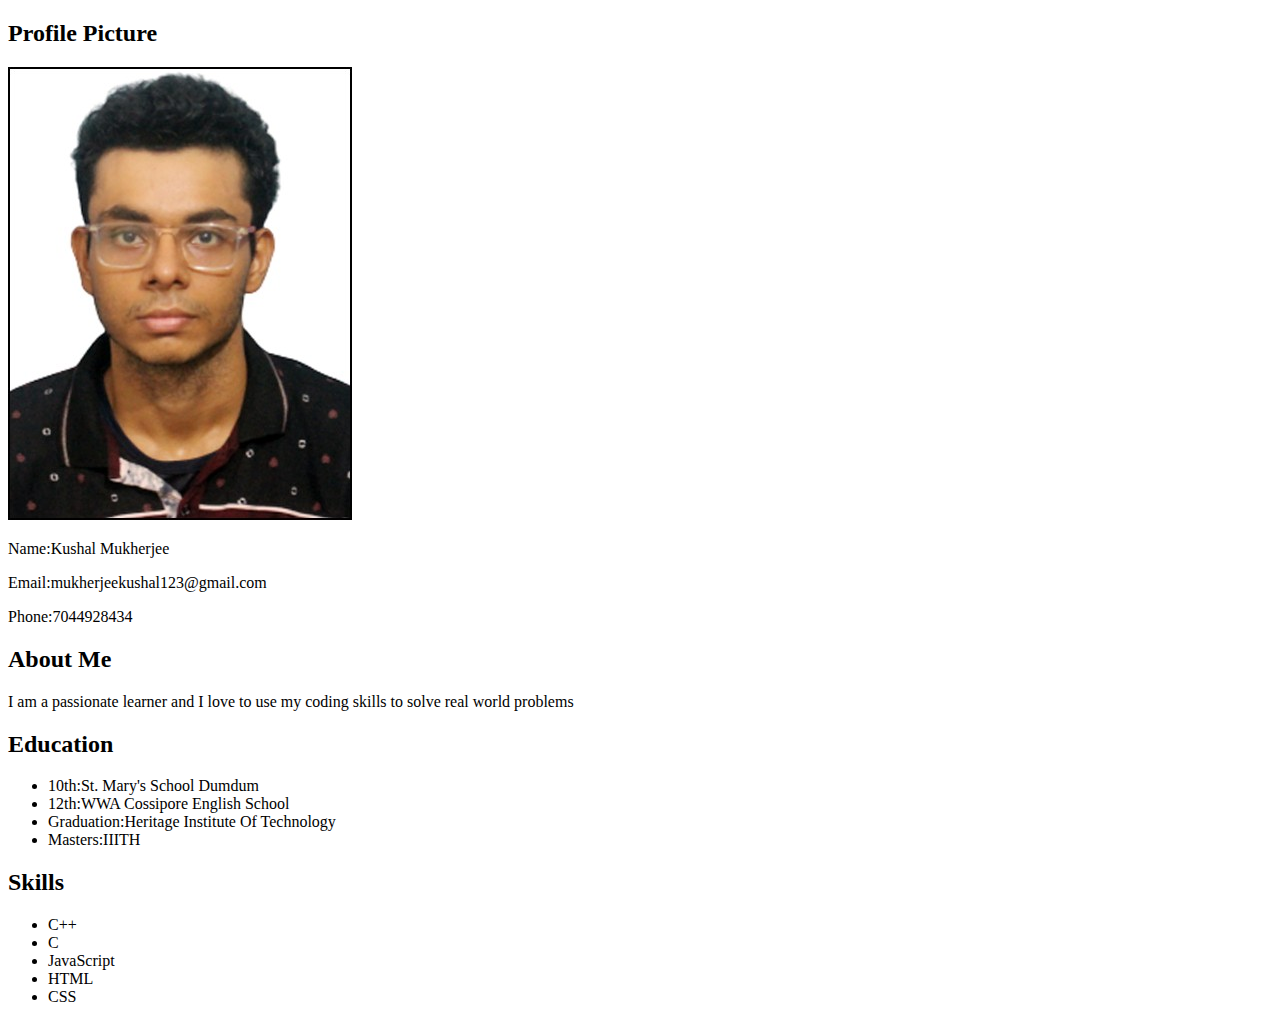
<file: index.html>
<!DOCTYPE html>
<html lang="en">
<head>
    <meta charset="UTF-8">
    <meta name="viewport" content="width=device-width, initial-scale=1.0">
    <title>Document</title>
</head>
<body>
    <h2>Profile Picture</h2>
    <img src="profile.jpg" alt="">

    <p>Name:Kushal Mukherjee</p>
    <p>Email:mukherjeekushal123@gmail.com</p>
    <p>Phone:7044928434</p>

    <h2>About Me</h2>
    <p>I am a passionate learner and I love to use my coding skills to solve real world problems</p>

    <h2>Education</h2>
    <ul>
        <li>10th:St. Mary's School Dumdum</li>
        <li>12th:WWA Cossipore English School</li>
        <li>Graduation:Heritage Institute Of Technology</li>
        <li>Masters:IIITH</li>
    </ul>

    <h2>Skills</h2>
    <ul>
        <li>C++</li>
        <li>C</li>
        <li>JavaScript</li>
        <li>HTML</li>
        <li>CSS</li>
    </ul>
</body>
</html>
</file>
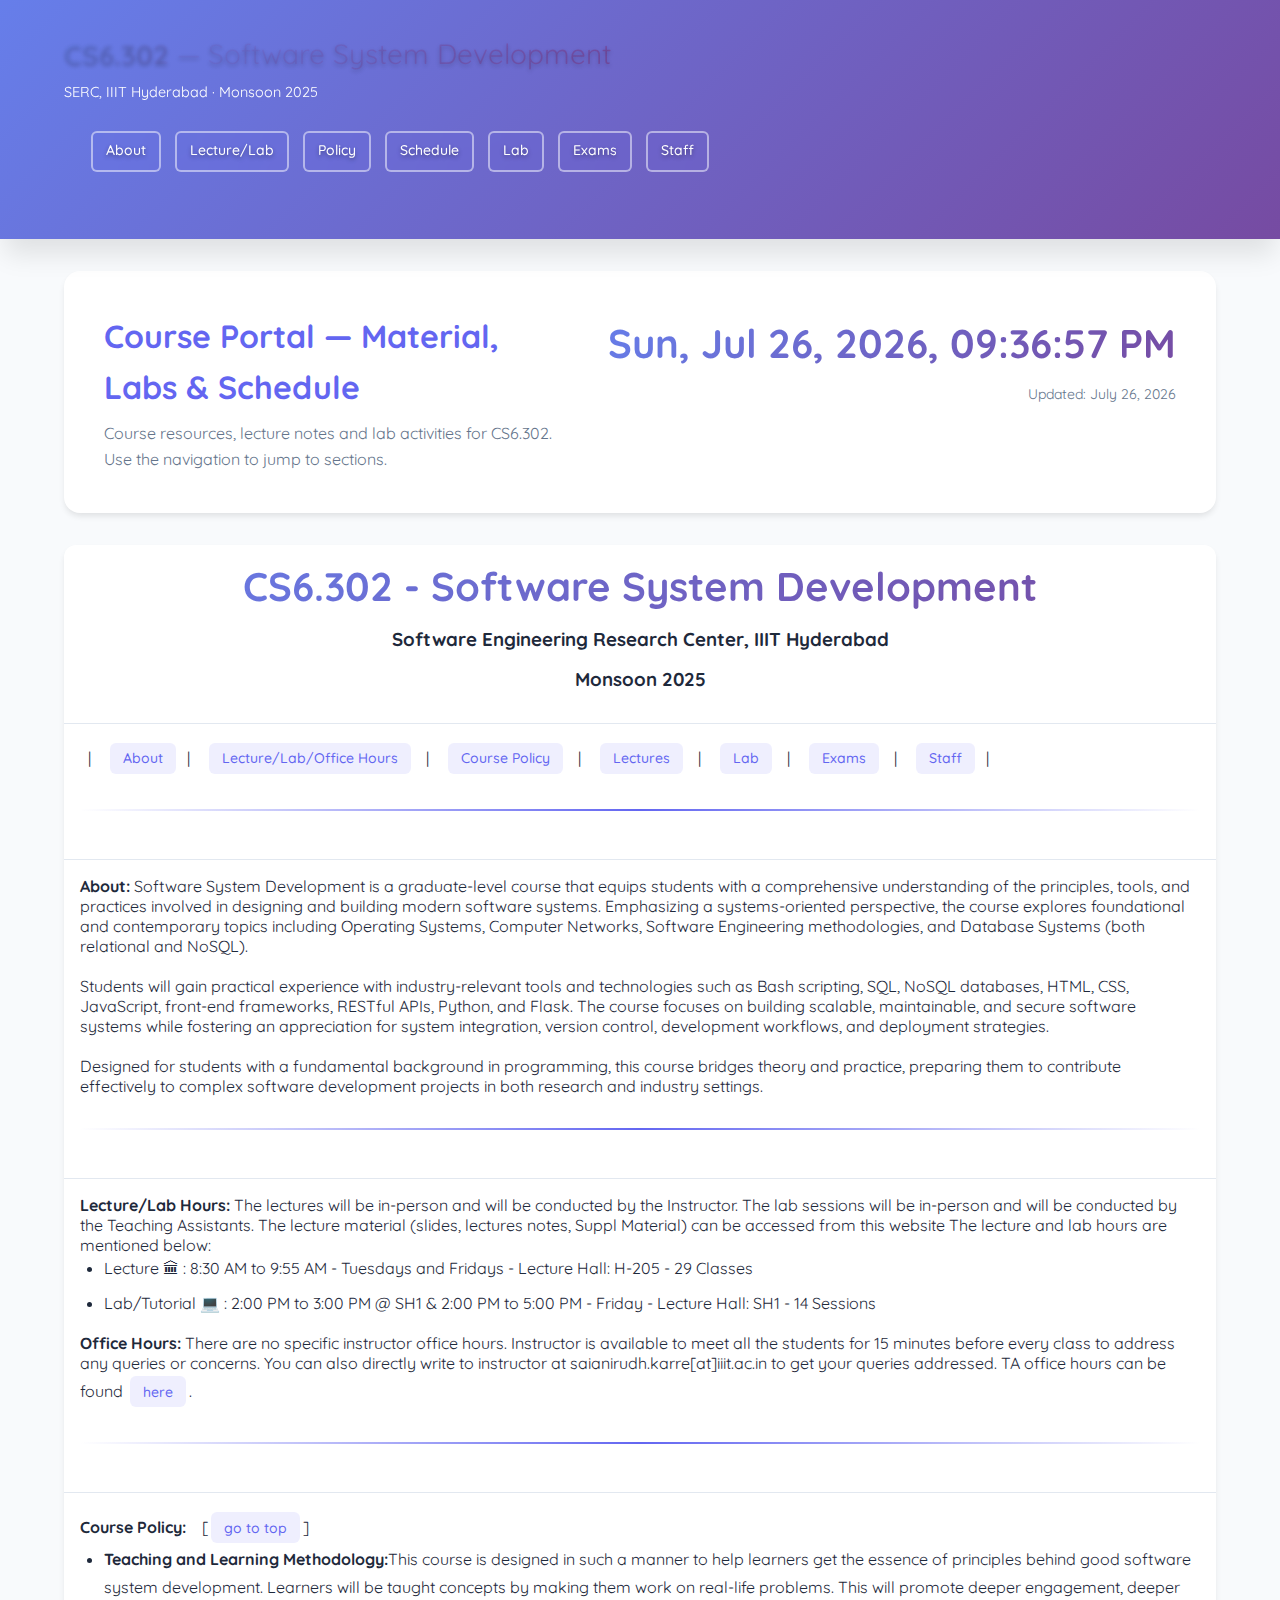
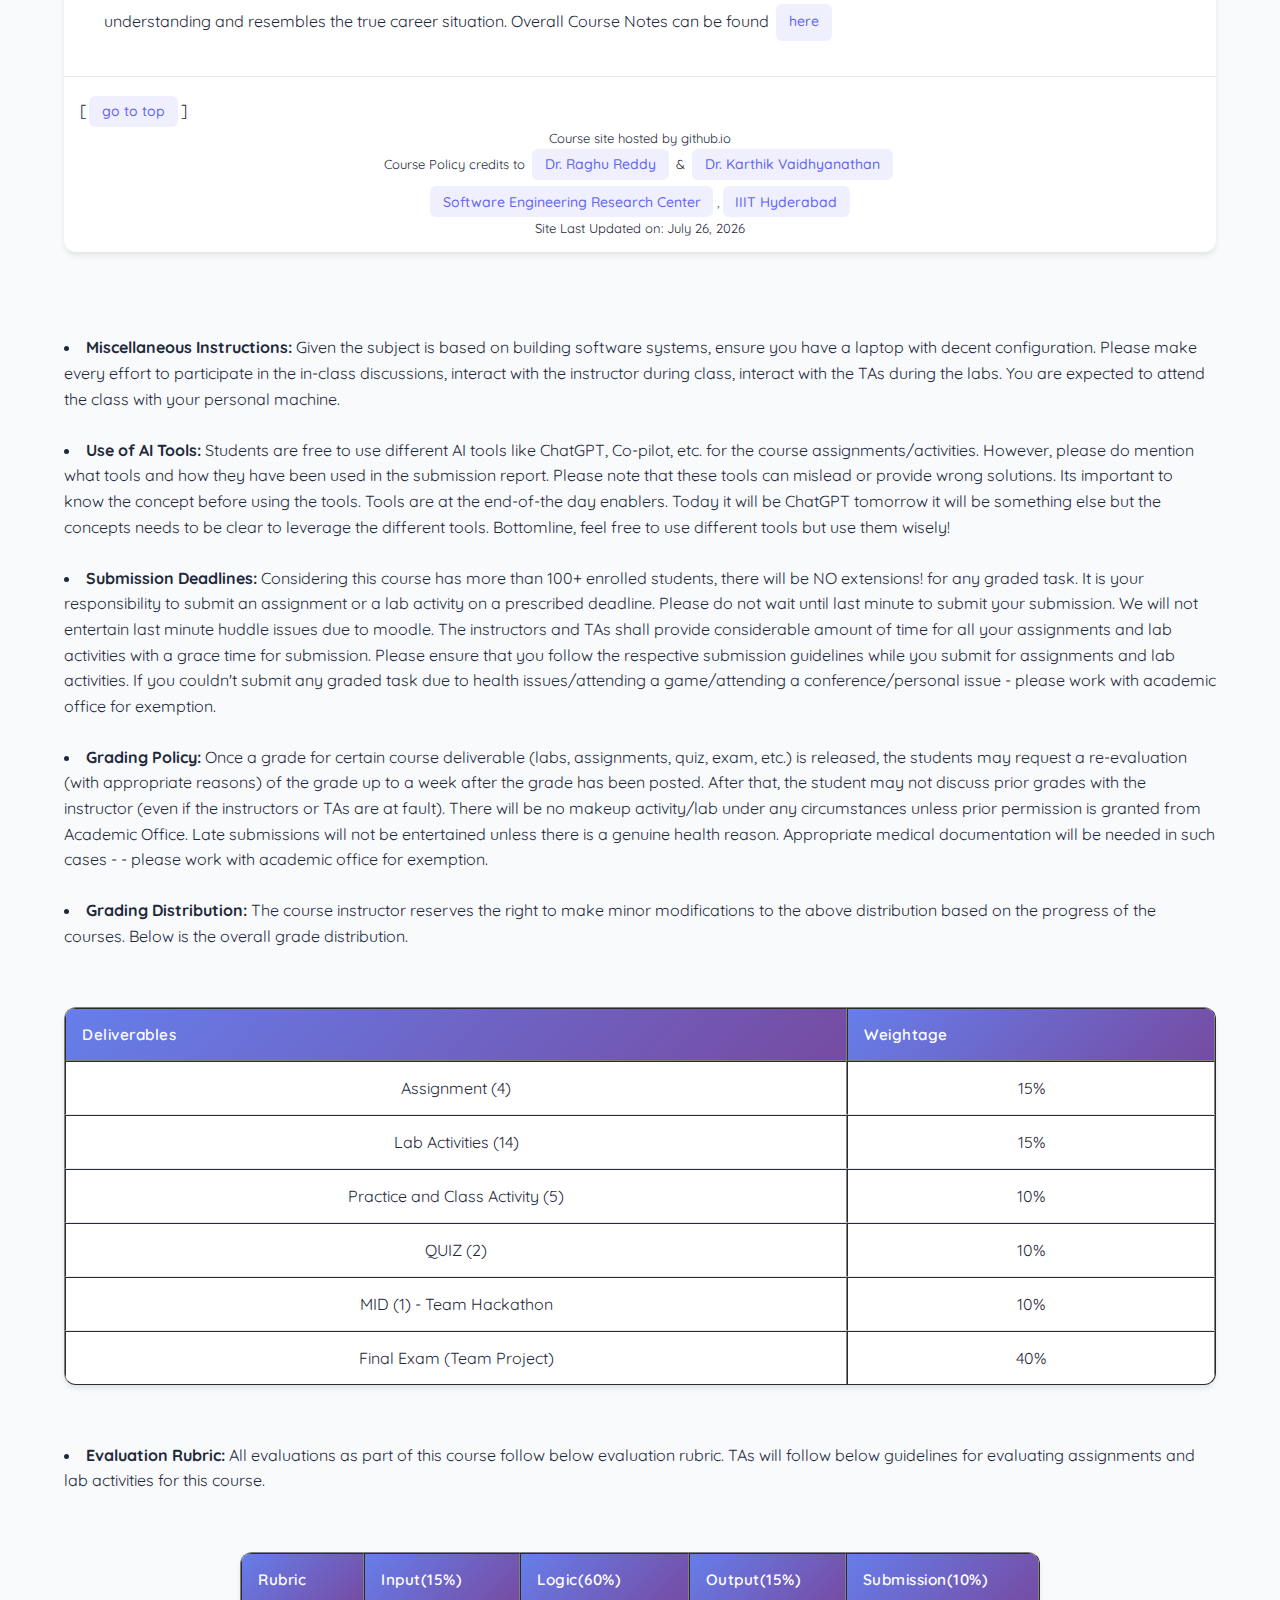
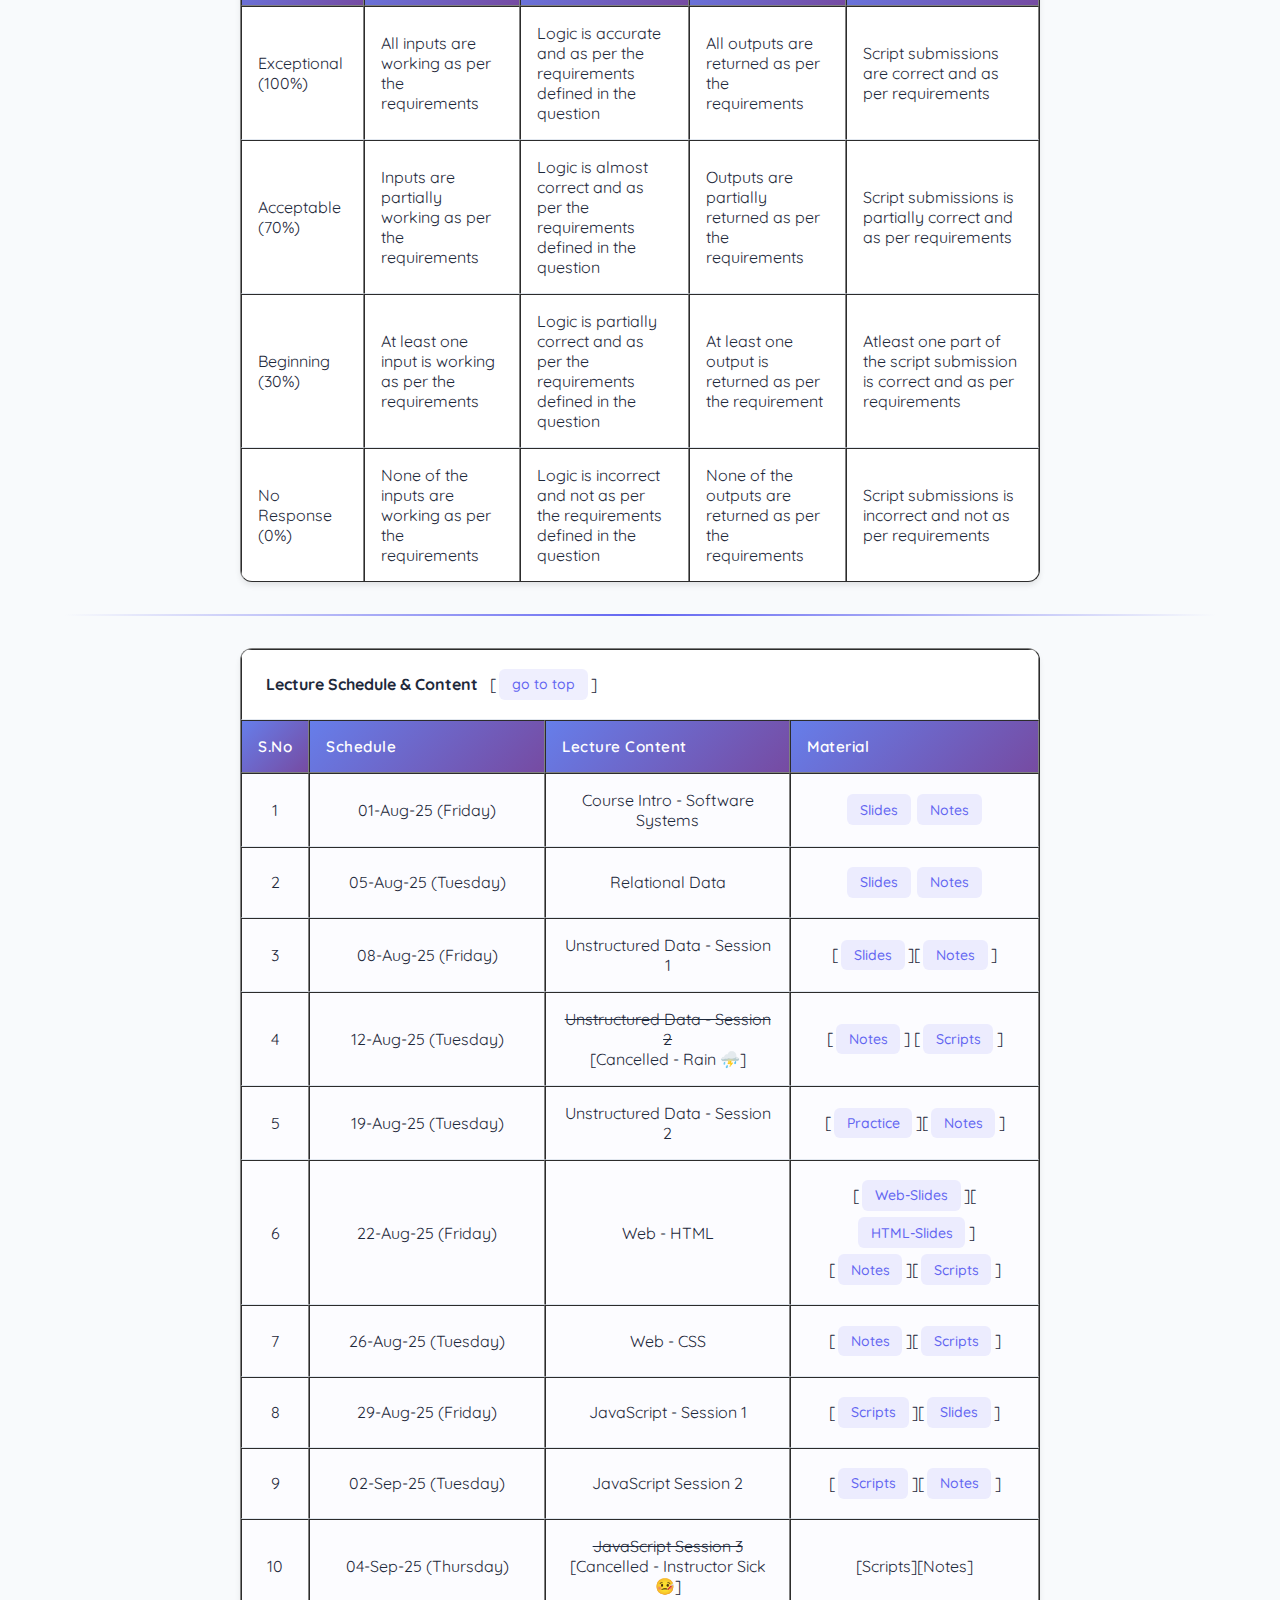
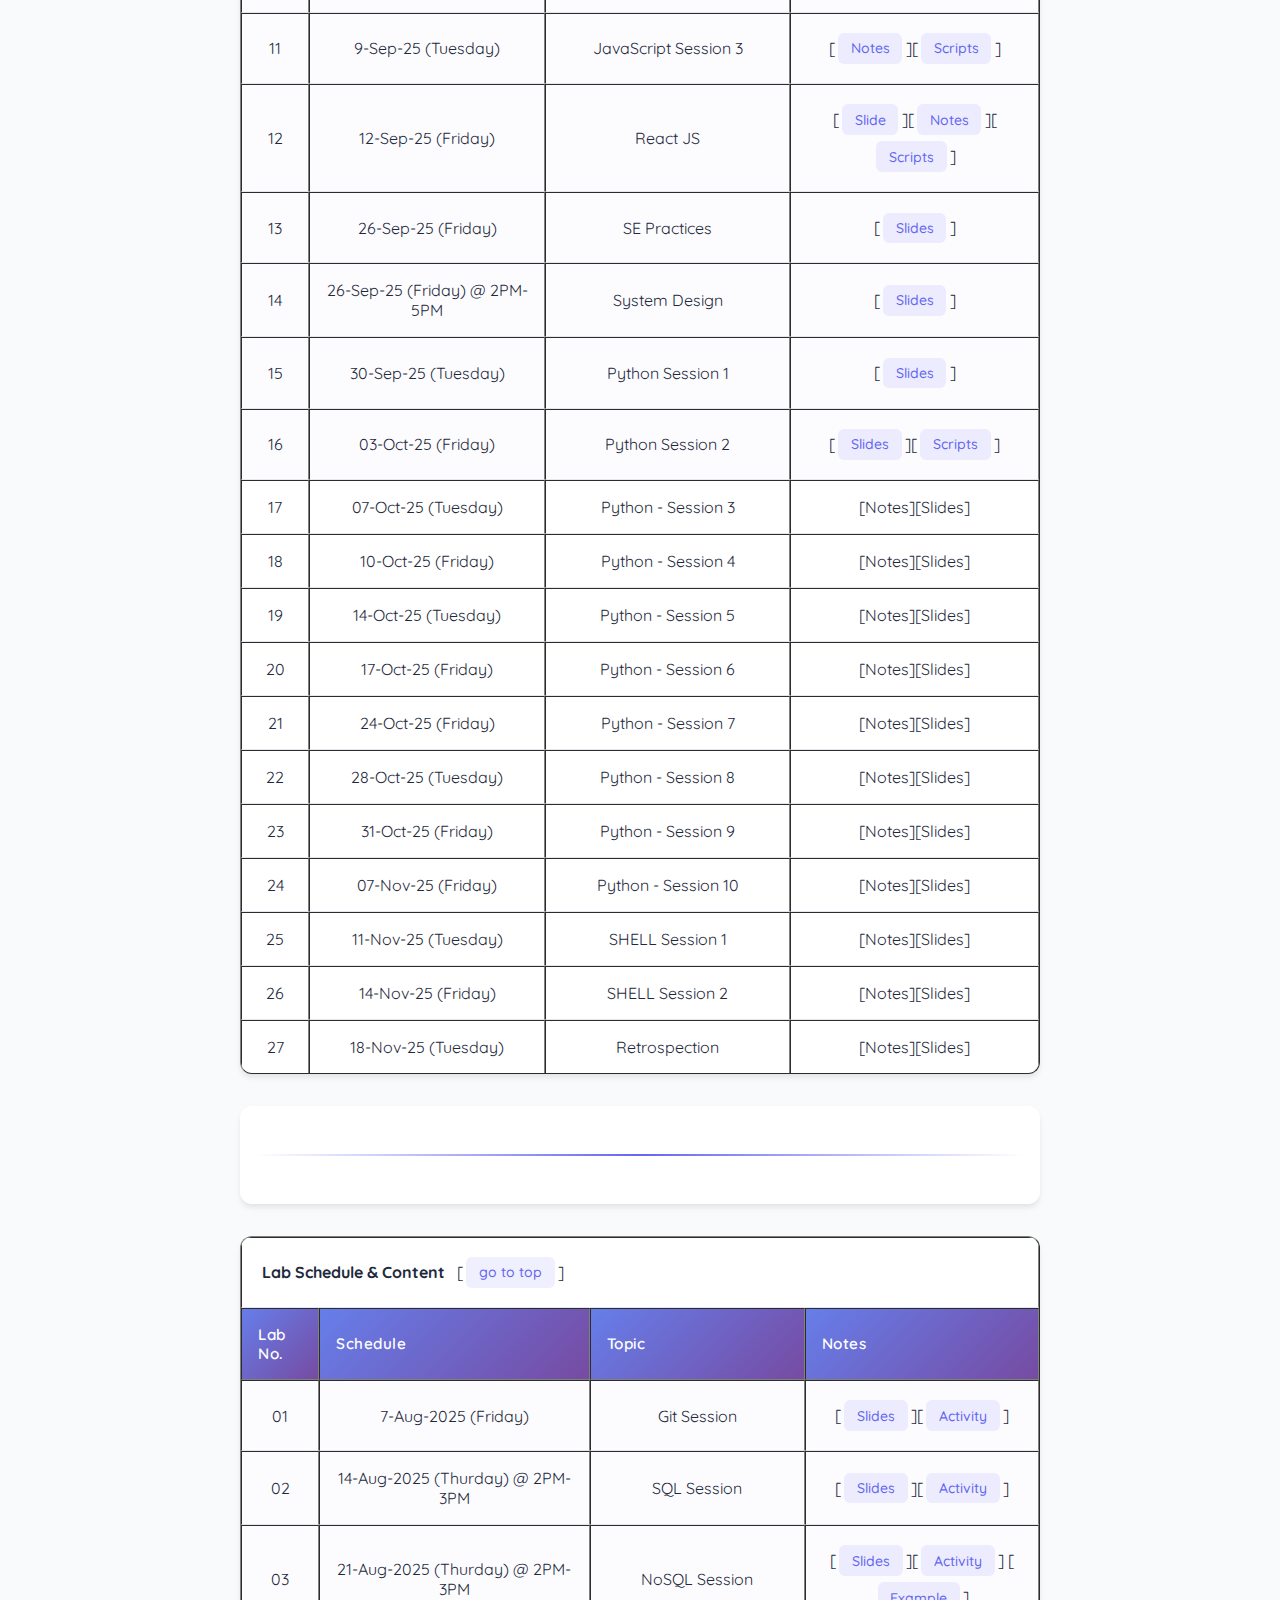
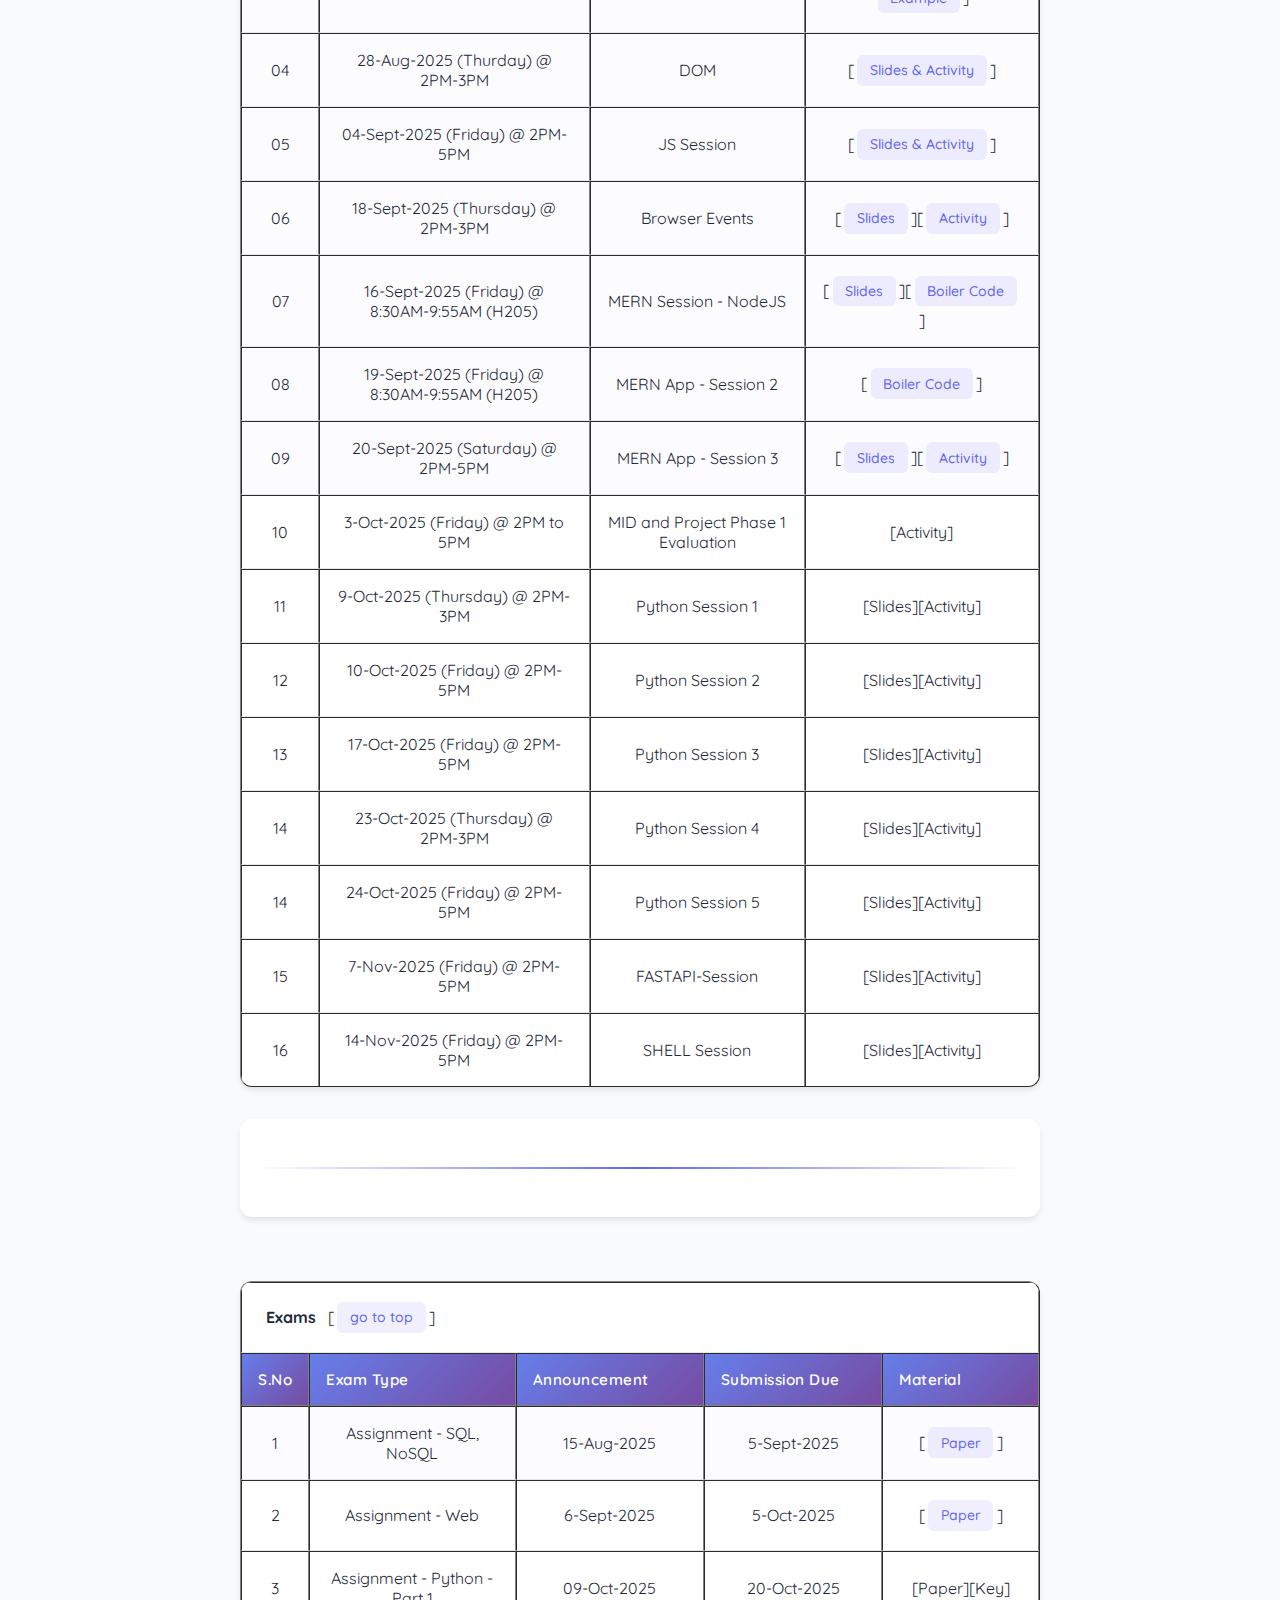
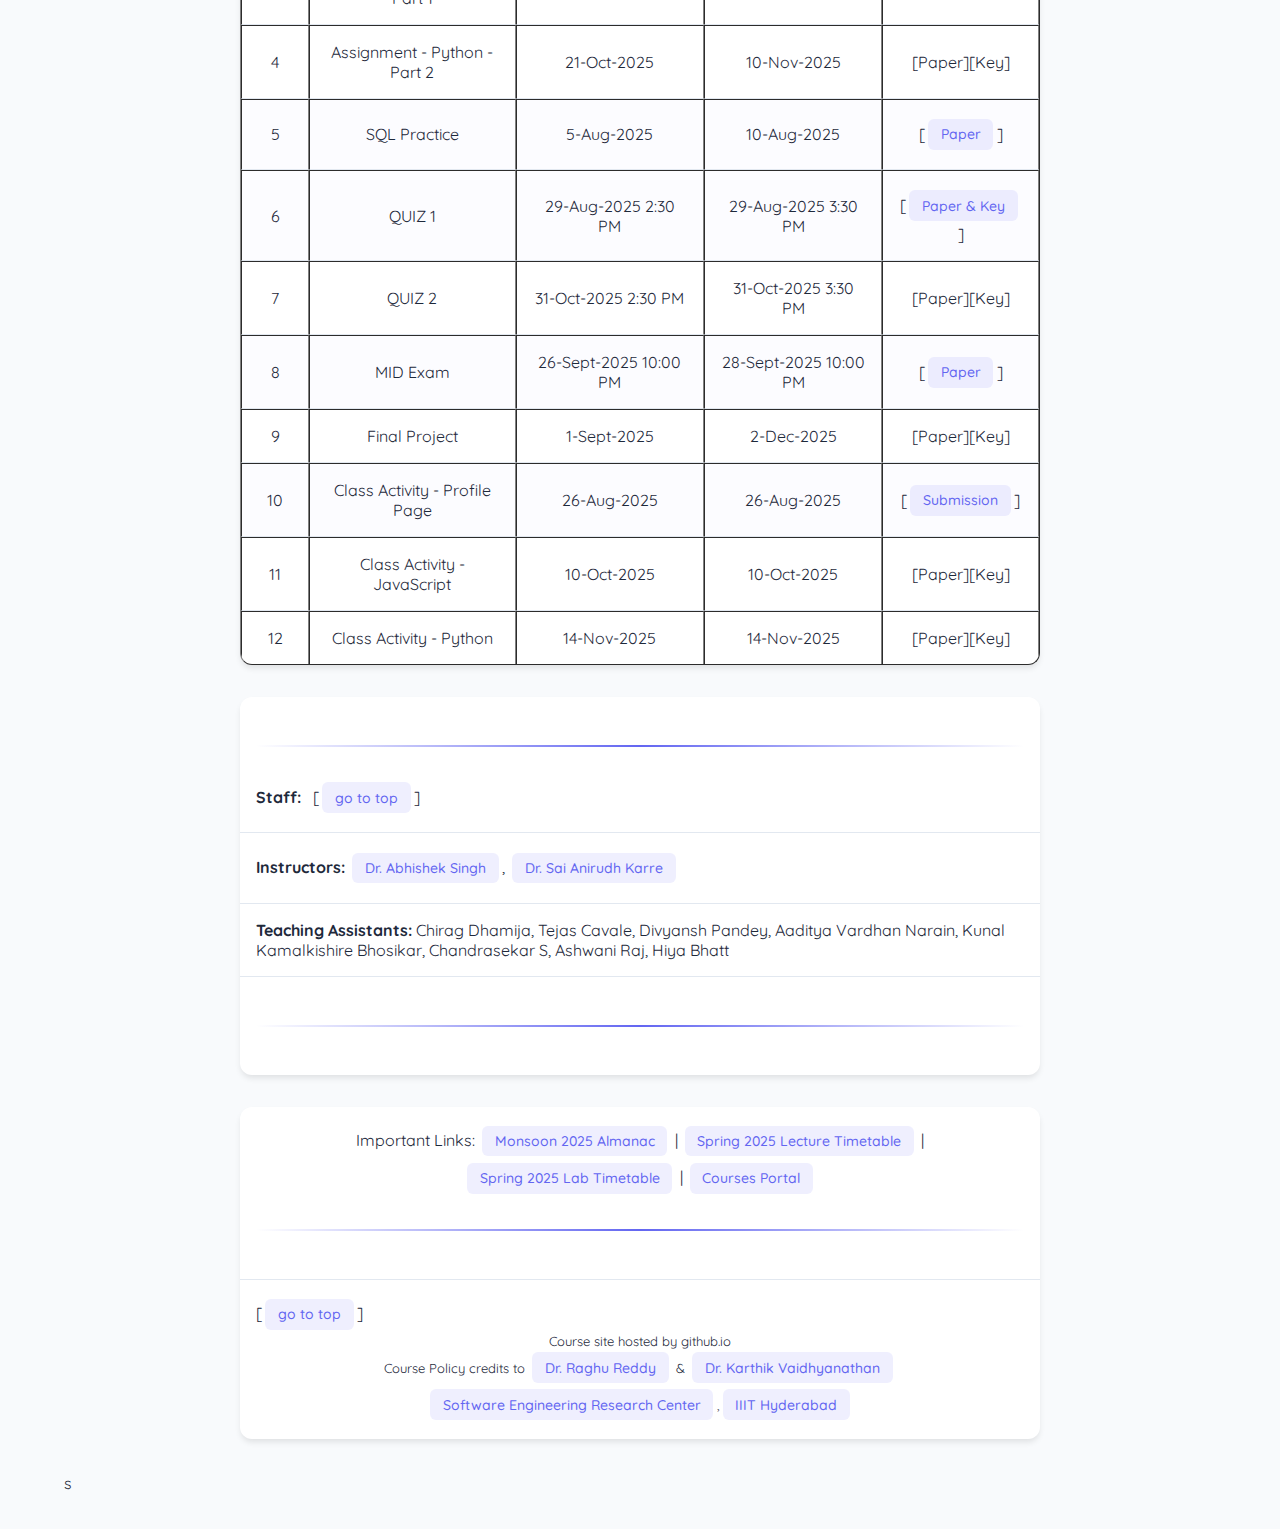
<file: newssd.html>
<html>
<head><title>CS6.302 SSD Monsoon 2025</title>
<meta name="viewport" content="width=device-width, initial-scale=1.0"/>
<link rel="stylesheet" href="https://fonts.googleapis.com/css?family=Quicksand">
<link href="https://cdn.jsdelivr.net/npm/bootstrap@4.6.1/dist/css/bootstrap.min.css" rel="stylesheet" integrity="sha256-DF7Zhf293AJxJNTmh5zhoYYIMs2oXitRfBjY+9L//AY=" crossorigin="anonymous">
<link rel="stylesheet" href="styles.css">
<script src="https://ajax.googleapis.com/ajax/libs/jquery/3.5.1/jquery.min.js"></script>
</head>
<body>
  <a class="skip-link" href="#main">Skip to content</a>
  <header class="site-header">
    <div class="container header-inner">
      <div class="brand">
        <h1>CS6.302 <span class="muted">— Software System Development</span></h1>
        <div class="sub">SERC, IIIT Hyderabad · Monsoon 2025</div>
      </div>
      <nav class="main-nav" aria-label="Main navigation">
        <button id="navToggle" class="nav-toggle" aria-expanded="false">☰</button>
        <ul id="navList">
          <li><a href="#about">About</a></li>
          <li><a href="#lecture">Lecture/Lab</a></li>
          <li><a href="#cpolicy">Policy</a></li>
          <li><a href="#schedule">Schedule</a></li>
          <li><a href="#lab">Lab</a></li>
          <li><a href="#activity">Exams</a></li>
          <li><a href="#staff">Staff</a></li>
        </ul>
      </nav>
    </div>
  </header>

  <main id="main" class="container main-container">
    <section class="hero">
      <div class="hero-left">
        <h2>Course Portal — Material, Labs & Schedule</h2>
        <p class="muted">Course resources, lecture notes and lab activities for CS6.302. Use the navigation to jump to sections.</p>
      </div>
      <div class="hero-right">
        <div id="txt" class="live-clock" aria-live="polite"></div>
        <div class="last-updated">Updated: <span id="lastUpdatedVal"></span></div>
      </div>
    </section>
	<!--<script>
	alert("All the Best for your Final Exam!");
		</script>-->
<table align="center" width="100%" cellspacing="10" cellpadding="10" border="0">
<tr>
<td><h1 align="center" id="home">CS6.302 - Software System Development</h1><h3 align="center">Software Engineering Research Center, IIIT Hyderabad</h3> <h3 align="center">Monsoon 2025</h3></td>
</tr>
<tr>
<td>&nbsp;&nbsp;|&nbsp;&nbsp;&nbsp; <a href="#about">About</a>&nbsp;&nbsp;|&nbsp;&nbsp;&nbsp; <a href="#lecture">Lecture/Lab/Office Hours</a> &nbsp;&nbsp;|&nbsp;&nbsp;&nbsp; <a href="#cpolicy">Course Policy</a> &nbsp;&nbsp;|&nbsp;&nbsp;&nbsp; <a href="#schedule">Lectures</a> &nbsp;&nbsp;|&nbsp;&nbsp;&nbsp;  <a href="#lab">Lab</a> &nbsp;&nbsp;|&nbsp;&nbsp;&nbsp; <a href="#activity">Exams</a> &nbsp;&nbsp;|&nbsp;&nbsp;&nbsp; <a href="#staff">Staff</a>&nbsp;&nbsp;|&nbsp;&nbsp;&nbsp; <hr></td>
</tr>
<tr>
<td> <p align="left"><b id="about">About:</b> Software System Development is a graduate-level course that equips students with a comprehensive understanding of the principles, tools, and practices involved in designing and building modern software systems. Emphasizing a systems-oriented perspective, the course explores foundational and contemporary topics including Operating Systems, Computer Networks, Software Engineering methodologies, and Database Systems (both relational and NoSQL).
<br>
<br>
Students will gain practical experience with industry-relevant tools and technologies such as Bash scripting, SQL, NoSQL databases, HTML, CSS, JavaScript, front-end frameworks, RESTful APIs, Python, and Flask. The course focuses on building scalable, maintainable, and secure software systems while fostering an appreciation for system integration, version control, development workflows, and deployment strategies.
<br>
<br>
Designed for students with a fundamental background in programming, this course bridges theory and practice, preparing them to contribute effectively to complex software development projects in both research and industry settings.<hr></td>
</tr>
<tr>
<td> <p align="left"><b id="lecture">Lecture/Lab Hours:</b> The lectures will be in-person and will be conducted by the Instructor. The lab sessions will be in-person and will be conducted by the Teaching Assistants. The lecture material (slides, lectures notes, Suppl Material) can be accessed from this website The lecture and lab hours are mentioned below:

<ul><li>Lecture &#x1F3DB; : 8:30 AM to 9:55 AM - Tuesdays and Fridays - Lecture Hall: H-205 - 29 Classes</li> <li>Lab/Tutorial &#x1F4BB; : 2:00 PM to 3:00 PM @ SH1 & 2:00 PM to 5:00 PM - Friday - Lecture Hall: SH1 - 14 Sessions </li></ul></p>
<p align="left"><b>Office Hours:</b> There are no specific instructor office hours. Instructor is available to meet all the students for 15 minutes before every class to address any queries or concerns. You can also directly write to instructor at saianirudh.karre[at]iiit.ac.in to get your queries addressed. TA office hours can be found <a href="#staff">here</a>.
</p><hr>
</td>
</tr>
<tr>
<td>
<p align="left"><b id="cpolicy">Course Policy:</b> &nbsp;&nbsp;&nbsp;[<a href="#home">go to top</a>]
<ul>
<li><b>Teaching and Learning Methodology:</b>This course is designed in such a manner to help learners get the essence of principles behind good software system development. Learners will be taught concepts by making them work on real-life problems. This will promote deeper engagement, deeper understanding and resembles the true career situation. Overall Course Notes can be found <a href="https://tinted-rumba-8c6.notion.site/CS6-302-Software-System-Development-670da706e9514d7f9d5b1bcf3c6a1005" target="_blank">here</a></p>
<tr>
<td>  <font face="Quicksand" size="3"> [<a href="#home">go to top</a>]<br><div align="center" id="txt"></div></font> 
<p align="center"><font face="Quicksand" size="2">
 		Course site hosted by github.io <br>Course Policy credits to <a href="https://faculty.iiit.ac.in/~raghu.reddy/Home.html">Dr. Raghu Reddy</a> & <a href="https://karthikvaidhyanathan.com/">Dr. Karthik Vaidhyanathan</a><br>
 	<a href="https://serc.iiit.ac.in">Software Engineering Research Center</a>,<a href="https://iiit.ac.in">IIIT Hyderabad</a></font><br> </p>
<p id="lastUpdated" align="center"><font face="Quicksand" size="2">Site Last Updated on: <span id="lastUpdatedVal"></span></font></p></td>
</tr>
</table>

<script src="script.js"></script>
</body>
</html>
<br>
<br> 
</li>
<li><b>Miscellaneous Instructions:</b> Given the subject is based on building software systems, ensure you have a laptop with decent configuration. Please make every effort to participate in the in-class discussions, interact with the instructor during class, interact with the TAs during the labs. You are expected to attend the class with your personal machine. 
<br>
<br> 
</li>
<li><b>Use of AI Tools:</b> Students are free to use different AI tools like ChatGPT, Co-pilot, etc. for the course assignments/activities. However, please do mention what tools and how they have been used in the submission report. Please note that these tools can mislead or provide wrong solutions. Its important to know the concept before using the tools. Tools are at the end-of-the day enablers. Today it will be ChatGPT tomorrow it will be something else but the concepts needs to be clear to leverage the different tools. Bottomline, feel free to use different tools but use them wisely!
<br>
<br> 
</li>
<li><b>Submission Deadlines:</b> Considering this course has more than 100+ enrolled students, there will be NO extensions! for any graded task. It is your responsibility to submit an assignment or a lab activity on a prescribed deadline. Please do not wait until last minute to submit your submission. We will not entertain last minute huddle issues due to moodle. The instructors and TAs shall provide considerable amount of time for all your assignments and lab activities with a grace time for submission. Please ensure that you follow the respective submission guidelines while you submit for assignments and lab activities. If you couldn't submit any graded task due to health issues/attending a game/attending a conference/personal issue - please work with academic office for exemption. 
<br>
<br> 
</li>
<li><b>Grading Policy:</b> Once a grade for certain course deliverable (labs, assignments, quiz, exam, etc.) is released, the students may request a re-evaluation (with appropriate reasons) of the grade up to a week after the grade has been posted. After that, the student may not discuss prior grades with the instructor (even if the instructors or TAs are at fault). There will be no makeup activity/lab under any circumstances unless prior permission is granted from Academic Office. Late submissions will not be entertained unless there is a genuine health reason. Appropriate medical documentation will be needed in such cases - - please work with academic office for exemption.
<br>
<br> 
</li>
<li><b>Grading Distribution:</b> The course instructor reserves the right to make minor modifications to the above distribution based on the progress of the courses. Below is the overall grade distribution.
<br>
<br> 
<table border="1" align="center">
<tr align="center"><th>Deliverables</th><th>Weightage</th></tr>
<tr align="center"><td>Assignment (4)</td><td>15%</td></tr>
<tr align="center"><td>Lab Activities (14)</td><td>15%</td></tr>
<tr align="center"><td>Practice and Class Activity (5)</td><td>10%</td></tr>
<tr align="center"><td>QUIZ (2)</td><td>10%</td></tr>
<tr align="center"><td>MID (1) - Team Hackathon</td><td>10%</td></tr>
<tr align="center"><td>Final Exam (Team Project)</td><td>40%</td></tr>
</table>
</li>
<br>
<li><b>Evaluation Rubric:</b> All evaluations as part of this course follow below evaluation rubric. TAs will follow below guidelines for evaluating assignments and lab activities for this course.
<br>
<br>
<table border="1" align="center" width="10%">
<tr><th>Rubric</th><th>Input(15%)</th><th>Logic(60%)</th><th>Output(15%)</th><th>Submission(10%)</th></tr>
<tr><td>Exceptional (100%)</td><td>All inputs are working as per the requirements</td><td>Logic is accurate and as per the requirements defined in the question</td><td>All outputs are returned as per the requirements</td><td>Script submissions are correct and as per requirements</td></tr>
<tr><td>Acceptable (70%)</td><td>Inputs are partially working as per the requirements</td><td>Logic is almost correct and as per the requirements defined in the question</td><td>Outputs are partially returned as per the requirements</td><td>Script submissions is partially correct and as per requirements</td></tr>
<tr><td>Beginning (30%)</td><td>At least one input is working as per the requirements</td><td>Logic is partially correct and as per the requirements defined in the question</td><td>At least one output is returned as per the requirement</td><td>Atleast one part of the script submission is correct and as per requirements</td></tr>
<tr><td>No Response (0%)</td><td>None of the inputs are working as per the requirements</td><td>Logic is incorrect and not as per the requirements defined in the question</td><td>None of the outputs are returned as per the requirements</td><td>Script submissions is incorrect and not as per requirements</td></tr>
</table> 
</li>
</ul><hr>
</p>
</td>
</tr>
</tr>
</table>

<table border="1" align="center" width="10%">
<tr>
<td colspan="5"><p align="left"><b id="schedule">&nbsp; Lecture Schedule & Content</b>&nbsp;&nbsp;&nbsp;[<a href="#home">go to top</a>]</p></td>
</tr>
<tr align="center">
    <th>S.No</th>
    <th>Schedule</th>
    <th>Lecture Content</th>
    <th>Material</th>
   </tr>
  <tr align="center" class="light-text-row">
    <td>1</td>
  <td>01-Aug-25 (Friday)</td>
  <td>Course Intro - Software Systems</td>
  <td><a class="badge-link" href="https://docs.google.com/viewer?url=https://raw.githubusercontent.com/sai11101989/sai11101989.github.io/main/Course/SSD_Monsoon2025/SSD_Monsoon2025.pdf" target="_blank">Slides</a><a class="badge-link" href="https://tinted-rumba-8c6.notion.site/Software-System-2456a6248bf68034bc14cfc44dc93062" target="_blank">Notes</a></td>
  </tr>
  <tr align="center" class="light-text-row">
    <td>2</td>
  <td>05-Aug-25 (Tuesday)</td>
  <td>Relational Data</td>
  <td><a class="badge-link" href="https://docs.google.com/viewer?url=https://raw.githubusercontent.com/sai11101989/sai11101989.github.io/main/Course/SSD_Monsoon2025/data.pdf" target="_blank">Slides</a><a class="badge-link" href="https://tinted-rumba-8c6.notion.site/Structured-Databases-2456a6248bf6805f83e1cbf0a58761ec" target="_blank">Notes</a></td>
  </tr>
  <tr align="center" class="light-text-row">
    <td>3</td>
    <td>08-Aug-25 (Friday)</td>
    <td>Unstructured Data - Session 1</td>
    <td>[<a href="https://docs.google.com/viewer?url=https://raw.githubusercontent.com/sai11101989/sai11101989.github.io/main/Course/SSD_Monsoon2025/NoSQLClass.pdf" target="_blank">Slides</a>][<a href="https://tinted-rumba-8c6.notion.site/Unstructured-Databases-24b6a6248bf680679b36e76c33d301c4" target="_blank">Notes</a>]</td>
  </tr>
  <tr align="center" class="light-text-row">
    <td>4</td>
    <td>12-Aug-25 (Tuesday)</td>
    <td><s>Unstructured Data - Session 2</s> <br> [Cancelled - Rain ⛈️]</td>
    <td>[<a href="https://tinted-rumba-8c6.notion.site/Unstructured-Databases-24b6a6248bf680679b36e76c33d301c4" target="_blank">Notes</a>] [<a href="https://raw.githubusercontent.com/sai11101989/sai11101989.github.io/main/Course/ISS_Spring_2025/mongo.txt" target="_blank">Scripts</a>] </td>
  </tr>
  <tr align="center" class="light-text-row">
    <td>5</td>
    <td>19-Aug-25 (Tuesday)</td>
    <td>Unstructured Data - Session 2</td>
    <td>[<a href="https://tinted-rumba-8c6.notion.site/Worked-out-Examples-2546a6248bf68073a460cbfc52825dfd" target="_blank">Practice</a>][<a href="https://tinted-rumba-8c6.notion.site/Some-Concepts-2546a6248bf6806fafd0d8260507fc03?pvs=73" target="_blank">Notes</a>]</td>
  </tr>
  <tr align="center" class="light-text-row">
    <td>6</td>
    <td>22-Aug-25 (Friday)</td>
    <td>Web - HTML</td>
    <td>[<a href="https://docs.google.com/viewer?url=https://raw.githubusercontent.com/sai11101989/sai11101989.github.io/main/Course/SSD_Monsoon2025/Web.pdf" target="_blank">Web-Slides</a>][<a href="https://docs.google.com/viewer?url=https://raw.githubusercontent.com/sai11101989/sai11101989.github.io/main/Course/SSD_Monsoon2025/HTML.pdf" target="_blank">HTML-Slides</a>]<br>[<a href="https://tinted-rumba-8c6.notion.site/Web-Technology-2566a6248bf6800488d0c13a992502e4?pvs=143" target="_blank">Notes</a>][<a href="https://docs.google.com/viewer?url=https://raw.githubusercontent.com/sai11101989/sai11101989.github.io/main/Course/SSD_Monsoon2025/html_super_demo_single_file_html.html" target="_blank">Scripts</a>]</td>
  </tr>
  <tr align="center" class="light-text-row">
    <td>7</td>
    <td>26-Aug-25 (Tuesday)</td>
    <td>Web - CSS</td>
    <td>[<a href="https://tinted-rumba-8c6.notion.site/CSS-2566a6248bf680dc8299c320f04a5141?pvs=74" target="_blank">Notes</a>][<a href="https://docs.google.com/viewer?url=https://raw.githubusercontent.com/sai11101989/sai11101989.github.io/main/Course/SSD_Monsoon2025/css_super_demo_single_file_html.html" target="_blank">Scripts</a>]</td>
  </tr>
  <tr align="center" class="light-text-row">
    <td>8</td>
    <td>29-Aug-25 (Friday)</td>
    <td>JavaScript - Session 1</td>
    <td>[<a href="https://github.com/sai11101989/sai11101989.github.io/tree/main/Course/SSD_Monsoon2025/JS1" target="_blank">Scripts</a>][<a href="https://docs.google.com/viewer?url=https://raw.githubusercontent.com/sai11101989/sai11101989.github.io/main/Course/ISS_Spring_2025/6_Class6_JavaScript.pdf" target="_blank">Slides</a>]</td>
  </tr>
  <tr align="center" class="light-text-row">
    <td>9</td>
    <td>02-Sep-25 (Tuesday)</td>
    <td>JavaScript Session 2</td>
    <td>[<a href="https://github.com/sai11101989/sai11101989.github.io/tree/main/Course/SSD_Monsoon2025/JS2" target="_blank">Scripts</a>][<a href="https://tinted-rumba-8c6.notion.site/JavaScript-2606a6248bf680138283f6419bd87777" target="_blank">Notes</a>]</td>
  </tr>
  <tr align="center" class="light-text-row">
    <td>10</td>
    <td>04-Sep-25 (Thursday)</td>
    <td><s>JavaScript Session 3 </s> <br> [Cancelled - Instructor Sick 🤒]</td>
    <td>[Scripts][Notes]</td>
  </tr>
  <tr align="center" class="light-text-row">
    <td>11</td>
    <td>9-Sep-25 (Tuesday)</td>
    <td>JavaScript Session 3</td>
    <td>[<a href="https://tinted-rumba-8c6.notion.site/Data-Structures-2686a6248bf680098b38d12626ad1012?pvs=74" target="_blank">Notes</a>][<a href="https://github.com/sai11101989/sai11101989.github.io/tree/main/Course/SSD_Monsoon2025/JS3" target="_blank">Scripts</a>]</td>
  </tr>
  <tr align="center" class="light-text-row">
    <td>12</td>
    <td>12-Sep-25 (Friday)</td>
    <td>React JS</td>
    <td>[<a href="https://docs.google.com/viewer?url=https://raw.githubusercontent.com/sai11101989/sai11101989.github.io/main/Course/SSD_Monsoon2025/ReactJS_2025.pdf" target="_target">Slide</a>][<a href="https://www.notion.so/Asynchronous-JavaScript-26b6a6248bf68016971dd3bde3b89015" target="_blank">Notes</a>][<a href="https://github.com/sai11101989/sai11101989.github.io/tree/main/Course/SSD_Monsoon2025/JS4" target="_blank">Scripts</a>]</td>
  </tr>
  <tr align="center" class="light-text-row">
    <td>13</td>
    <td>26-Sep-25 (Friday)</td>
    <td>SE Practices</td>
    <td>[<a href="https://docs.google.com/viewer?url=https://raw.githubusercontent.com/sai11101989/sai11101989.github.io/main/Course/SSD_Monsoon2025/SEPractices.pdf" target="_target">Slides</a>]</td>
  </tr>
	<tr align="center" class="light-text-row">
    <td>14</td>
    <td>26-Sep-25 (Friday) @ 2PM-5PM</td>
    <td>System Design</td>
    <td>[<a href="https://docs.google.com/viewer?url=https://raw.githubusercontent.com/sai11101989/sai11101989.github.io/main/Course/SSD_Monsoon2025/SystemDesign.pdf" target="_target">Slides</a>]</td>
  </tr>
  <tr align="center" class="light-text-row">
    <td>15</td>
    <td>30-Sep-25 (Tuesday)</td>
    <td>Python Session 1</td>
    <td>[<a href="https://docs.google.com/viewer?url=https://raw.githubusercontent.com/sai11101989/sai11101989.github.io/main/Course/SSD_Monsoon2025/Python_Session1.pdf" target="_target">Slides</a>]</td>
  </tr>
  <tr align="center" class="light-text-row">
    <td>16</td>
    <td>03-Oct-25 (Friday)</td>
    <td>Python Session 2</td>
    <td>[<a href="https://docs.google.com/viewer?url=https://raw.githubusercontent.com/sai11101989/sai11101989.github.io/main/Course/SSD_Monsoon2025/Python_Session2.pdf" target="_target">Slides</a>][<a href="https://github.com/sai11101989/sai11101989.github.io/blob/main/Course/SSD_Monsoon2025/Lec%202.ipynb" target="_target">Scripts</a>]</td>
  </tr>
  <tr align="center">
    <td>17</td>
    <td>07-Oct-25 (Tuesday)</td>
    <td>Python - Session 3</td>
    <td>[Notes][Slides]</td>
  </tr>
  <tr align="center">
    <td>18</td>
    <td>10-Oct-25 (Friday)</td>
    <td>Python - Session 4</td>
    <td>[Notes][Slides]</td>
  </tr>
  <tr align="center">
    <td>19</td>
    <td>14-Oct-25 (Tuesday)</td>
    <td>Python - Session 5</td>
    <td>[Notes][Slides]</td>
  </tr>
  <tr align="center">
    <td>20</td>
    <td>17-Oct-25 (Friday)</td>
    <td>Python - Session 6</td>
    <td>[Notes][Slides]</td>
  </tr>
  <tr align="center">
    <td>21</td>
    <td>24-Oct-25 (Friday)</td>
    <td>Python - Session 7</td>
    <td>[Notes][Slides]</td>
  </tr>
  <tr align="center">
    <td>22</td>
    <td>28-Oct-25 (Tuesday)</td>
    <td>Python - Session 8</td>
    <td>[Notes][Slides]</td>
  </tr>
  <tr align="center">
    <td>23</td>
    <td>31-Oct-25 (Friday)</td>
    <td>Python - Session 9</td>
    <td>[Notes][Slides]</td>
  </tr>
  <tr align="center">
    <td>24</td>
    <td>07-Nov-25 (Friday)</td>
    <td>Python - Session 10</td>
    <td>[Notes][Slides]</td>
  </tr>
  <tr align="center">
    <td>25</td>
    <td>11-Nov-25 (Tuesday)</td>
    <td>SHELL Session 1</td>
    <td>[Notes][Slides]</td>
  </tr>
  <tr align="center">
    <td>26</td>
    <td>14-Nov-25 (Friday)</td>
    <td>SHELL Session 2</td>
    <td>[Notes][Slides]</td>
  </tr>
  <tr align="center">
    <td>27</td>
    <td>18-Nov-25 (Tuesday)</td>
    <td>Retrospection</td>
    <td>[Notes][Slides]</td>
  </tr>
</table>
<table align="center" width="10%" cellspacing="10" cellpadding="10" border="0">
<tr><td><hr></td></tr>
</table>
<table border="1" align="center" width="10%">
<tr>
<td colspan="4"><p align="left"><b id="lab">&nbsp;Lab Schedule & Content</b>&nbsp;&nbsp;&nbsp;[<a href="#home">go to top</a>]</p></td>
</tr>
<tr align="center">
<th>Lab No.</th><th>Schedule</th><th>Topic</th><th>Notes</th>
</tr>
<tr align="center" class="light-text-row">
<td>01</td><td>7-Aug-2025 (Friday)</td><td>Git Session</td><td>[<a href="https://docs.google.com/viewer?url=https://raw.githubusercontent.com/sai11101989/sai11101989.github.io/main/Course/SSD_Monsoon2025/Labs/Lab01/SSD%20Tutorial%20%20-%20GIT.pdf" target="_blank">Slides</a>][<a href="https://docs.google.com/viewer?url=https://raw.githubusercontent.com/sai11101989/sai11101989.github.io/main/Course/SSD_Monsoon2025/Labs/Lab01/SSD_GIT_LAB.pdf" target="_blank">Activity</a>]</td>
</tr>
<tr align="center" class="light-text-row">
<td>02</td><td>14-Aug-2025 (Thurday) @ 2PM-3PM</td><td>SQL Session</td><td>[<a href="https://docs.google.com/viewer?url=https://raw.githubusercontent.com/sai11101989/sai11101989.github.io/main/Course/SSD_Monsoon2025/Labs/Lab01/Lab-2.pdf" target="_blank">Slides</a>][<a href="https://docs.google.com/viewer?url=https://raw.githubusercontent.com/sai11101989/sai11101989.github.io/main/Course/SSD_Monsoon2025/Labs/Lab01/Activity%20-%20Lab%202.pdf" target="_blank">Activity</a>] </td>
</tr>
<tr align="center" class="light-text-row">
<td>03</td><td>21-Aug-2025 (Thurday) @ 2PM-3PM</td><td>NoSQL Session</td><td>[<a href="https://docs.google.com/viewer?url=https://raw.githubusercontent.com/sai11101989/sai11101989.github.io/main/Course/SSD_Monsoon2025/Labs/Lab01/NoSQL%20Lab3.pdf" target="_blank">Slides</a>][<a href="https://docs.google.com/viewer?url=https://raw.githubusercontent.com/sai11101989/sai11101989.github.io/main/Course/SSD_Monsoon2025/Labs/Lab01/Activity_lab3.pdf" target="_blank">Activity</a>] [<a href="https://docs.google.com/viewer?url=https://raw.githubusercontent.com/sai11101989/sai11101989.github.io/main/Course/SSD_Monsoon2025/Labs/Lab01/NoSQL_Illustration.pdf" target="_blank">Example</a>]</td>
</tr>
<tr align="center" class="light-text-row">
<td>04</td><td>28-Aug-2025 (Thurday) @ 2PM-3PM</td><td>DOM</td><td>[<a href="https://github.com/sai11101989/sai11101989.github.io/tree/main/Course/SSD_Monsoon2025/DOM" target="_blank">Slides & Activity</a>]</td>
</tr>
<tr align="center" class="light-text-row">
<td>05</td><td>04-Sept-2025 (Friday) @ 2PM-5PM</td><td>JS Session </td><td>[<a href="https://github.com/sai11101989/sai11101989.github.io/tree/main/Course/SSD_Monsoon2025/JSLab" target="_blank">Slides & Activity</a>]</td>
</tr>
<tr align="center" class="light-text-row">
<td>06</td><td>18-Sept-2025 (Thursday) @ 2PM-3PM</td><td>Browser Events</td><td>[<a href="https://docs.google.com/viewer?url=https://raw.githubusercontent.com/sai11101989/sai11101989.github.io/main/Course/SSD_Monsoon2025/Browser%20DOM%20Events.pdf" target="_blank">Slides</a>][<a href="https://docs.google.com/viewer?url=https://raw.githubusercontent.com/sai11101989/sai11101989.github.io/main/Course/SSD_Monsoon2025/SSD%20-%20Events%20Activity.pdf" target="_blank">Activity</a>]</td>
</tr>
<tr align="center" class="light-text-row">
<td>07</td><td>16-Sept-2025 (Friday) @ 8:30AM-9:55AM (H205)</td><td>MERN Session - NodeJS</td><td>[<a href="https://docs.google.com/viewer?url=https://raw.githubusercontent.com/sai11101989/sai11101989.github.io/main/Course/SSD_Monsoon2025/MERN.pdf">Slides</a>][<a href="https://github.com/AadityaNarain2003/Mern_Lab_1_" target="_blank">Boiler Code</a>]</td>
</tr>
<tr align="center" class="light-text-row">
<td>08</td><td>19-Sept-2025 (Friday) @ 8:30AM-9:55AM (H205) </td><td>MERN App - Session 2</td><td>[<a href="https://github.com/AadityaNarain2003/Mern_Lab_2_" target="_blank">Boiler Code</a>]</td>
</tr>
<tr align="center" class="light-text-row">
<td>09</td><td>20-Sept-2025 (Saturday) @ 2PM-5PM</td><td>MERN App - Session 3</td><td>[<a href="https://docs.google.com/viewer?url=https://raw.githubusercontent.com/sai11101989/sai11101989.github.io/main/Course/SSD_Monsoon2025/MERN%20LAB%203%20-%20SLIDES.pdf" target="_blank">Slides</a>][<a href="https://docs.google.com/viewer?url=https://raw.githubusercontent.com/sai11101989/sai11101989.github.io/main/Course/SSD_Monsoon2025/SSD_LAB___MERN.pdf" target="_blank">Activity</a>]</td>
</tr>
<tr align="center">
<td>10</td></td><td>3-Oct-2025 (Friday) @ 2PM to 5PM </td><td> MID and Project Phase 1 Evaluation</td><td>[Activity]</td>
</tr>
<tr align="center">
<td>11</td></td><td>9-Oct-2025 (Thursday) @ 2PM-3PM</td><td>Python Session 1</td><td>[Slides][Activity]</td>
</tr>
<tr align="center">
<td>12</td><td>10-Oct-2025 (Friday) @ 2PM-5PM</td><td>Python Session 2</td><td>[Slides][Activity]</td>
</tr>
<tr align="center">
<td>13</td><td>17-Oct-2025 (Friday) @ 2PM-5PM</td><td>Python Session 3</td><td>[Slides][Activity]</td>
</tr>
<tr align="center">
<td>14</td><td>23-Oct-2025 (Thursday) @ 2PM-3PM</td><td>Python Session 4</td><td>[Slides][Activity]</td>
</tr>
<tr align="center">
<td>14</td><td>24-Oct-2025 (Friday) @ 2PM-5PM</td><td>Python Session 5</td><td>[Slides][Activity]</td>
</tr>
<tr align="center">
<td>15</td><td>7-Nov-2025 (Friday) @ 2PM-5PM</td><td>FASTAPI-Session</td><td>[Slides][Activity]</td>
</tr>
<tr align="center">
<td>16</td><td>14-Nov-2025 (Friday) @ 2PM-5PM</td><td>SHELL Session</td><td>[Slides][Activity]</td>
</tr>
</table>
<table align="center" width="10%" cellspacing="10" cellpadding="10" border="0">
<tr><td><hr></td></tr>
<table>
<table align="center" width="10%" border="1">
<tr><td colspan="5">
<p align="left"> <b id="activity">&nbsp; Exams</b>&nbsp;&nbsp;&nbsp;[<a href="#home">go to top</a>]</p>
</td>
<tr align="center">
<th>S.No</th><th>Exam Type</th><th>Announcement</th><th>Submission Due</th><th>Material</th>
</tr>
<tr align="center" class="light-text-row">
<td>1</td><td>Assignment - SQL, NoSQL</td><td> 15-Aug-2025 </td><td> 5-Sept-2025</td><td>[<a href="https://docs.google.com/viewer?url=https://raw.githubusercontent.com/sai11101989/sai11101989.github.io/main/Course/SSD_Monsoon2025/Assignment_1.pdf" target="_blank">Paper</a>]</td>
</tr align="center">
<tr align="center">
<td>2</td><td>Assignment - Web</td><td> 6-Sept-2025</td><td>5-Oct-2025</td><td>[<a href="https://docs.google.com/viewer?url=https://raw.githubusercontent.com/sai11101989/sai11101989.github.io/main/Course/SSD_Monsoon2025/Assignment_2.pdf" target="_blank">Paper</a>]</td>
</tr>
<tr align="center">
<td>3</td><td>Assignment - Python - Part 1</td><td> 09-Oct-2025</td><td>20-Oct-2025</td><td>[Paper][Key]</td>
</tr>
<tr  align="center">
<td>4</td><td>Assignment - Python - Part 2 </td><td>21-Oct-2025</td><td>10-Nov-2025</td><td>[Paper][Key]</td>
</tr>
<tr align="center" class="light-text-row">
<td>5</td><td>SQL Practice</td><td> 5-Aug-2025</td><td>10-Aug-2025</td><td>[<a href="https://tinted-rumba-8c6.notion.site/Worked-out-Examples-2456a6248bf6800fa6cfc3e688a58ddd" target="_blank">Paper</a>]</td>
</tr>
<tr align="center" class="light-text-row">
<td>6</td><td>QUIZ 1</td><td> 29-Aug-2025 2:30 PM</td><td>29-Aug-2025 3:30 PM</td><td>[<a href="https://docs.google.com/viewer?url=https://raw.githubusercontent.com/sai11101989/sai11101989.github.io/main/Course/SSD_Monsoon2025/SSD_Quiz1_Key.pdf" target="_blank">Paper & Key</a>]</td>
</tr>
<tr align="center">
<td>7</td><td>QUIZ 2</td><td>31-Oct-2025 2:30 PM</td><td>31-Oct-2025 3:30 PM</td><td>[Paper][Key]</td>
</tr>
<tr align="center" class="light-text-row">
<td>8</td><td>MID Exam</td><td>26-Sept-2025 10:00 PM</td><td>28-Sept-2025 10:00 PM</td><td>[<a href="https://sai11101989.github.io/Course/SSD_Monsoon2025/MID.html" target="_blank">Paper</a>]</td>
</tr>
<tr align="center">
<td>9</td><td>Final Project</td><td> 1-Sept-2025</td><td>2-Dec-2025</td><td>[Paper][Key] </td>
</tr>
<tr align="center" class="light-text-row">
<td>10</td><td>Class Activity - Profile Page</td><td> 26-Aug-2025</td><td>26-Aug-2025</td><td>[<a href="https://forms.office.com/r/6kpKVY0eqP" target="_blank">Submission</a>]</td>
</tr>
<tr align="center">
<td>11</td><td>Class Activity - JavaScript</td><td> 10-Oct-2025</td><td>10-Oct-2025</td><td>[Paper][Key]</td>
</tr>
<tr align="center">
<td>12</td><td>Class Activity - Python </td><td> 14-Nov-2025</td><td>14-Nov-2025</td><td>[Paper][Key]</td>
</tr>
</table>
<table align="center" width="10%" border="0">
<tr>
<td><hr> <p align="left"><b id="staff">Staff:</b>&nbsp;&nbsp;&nbsp;[<a href="#home">go to top</a>] </p></td>
<tr>
<td><b>Instructors:</b> <a href="https://sites.google.com/view/abhishek-singh/home" target="_blank">Dr. Abhishek Singh</a>, <a href="https://sai11101989.github.io" target="_blank">Dr. Sai Anirudh Karre</a> </td>
</tr>
<tr>
<td><b>Teaching Assistants:</b> Chirag Dhamija, Tejas Cavale, Divyansh Pandey, Aaditya Vardhan Narain, Kunal Kamalkishire Bhosikar, Chandrasekar S, Ashwani Raj, Hiya Bhatt</td>
</tr>
<tr><td><hr></td></tr>
</table>
<table align="center" width="10%" cellspacing="10" cellpadding="10" border="0">
<tr>
<td><p align="center"><font face="Quicksand" size="3">
Important Links: <a href="https://intranet.iiit.ac.in/offices/static/files/Almanac_M25_Final-Ver2.1.pdf" target="_blank">Monsoon 2025 Almanac</a> | <a href="https://intranet.iiit.ac.in/offices/static/files/Lecture%20timetable%20for%20Monsoon_2025_V1.2.pdf" target="_blank">Spring 2025 Lecture Timetable</a> | <a href="https://intranet.iiit.ac.in/offices/static/files/Tutorials%26LAB_Schedule_M25-V2.pdf" target="_blank">Spring 2025 Lab Timetable</a> | <a href="https://courses.iiit.ac.in/course/view.php?id=5324" target="_blank">Courses Portal</a> 
</font></p><hr></td>
</tr>
<tr>
<td>  <font face="Quicksand" size="3"> [<a href="#home">go to top</a>]<br><div align="center" id="txt"></div></font> 
<p align="center"><font face="Quicksand" size="2">
		Course site hosted by github.io <br>Course Policy credits to <a href="https://faculty.iiit.ac.in/~raghu.reddy/Home.html">Dr. Raghu Reddy</a> & <a href="https://karthikvaidhyanathan.com/">Dr. Karthik Vaidhyanathan</a><br>
	<a href="https://serc.iiit.ac.in">Software Engineering Research Center</a>,<a href="https://iiit.ac.in">IIIT Hyderabad</a></font><br> </p><!--<br><p id="lastUpdated" align="center"><font face="Quicksand" size="2">Site Last Updated on: </font></p>--></td>
</tr>
</table>


	</body>
</html>s
</file>
<file: styles.css>
/* ===== CSS Variables & Base Styles ===== */
:root {
  --primary: #6366f1;
  --primary-dark: #4f46e5;
  --primary-light: #818cf8;
  --accent: #ec4899;
  --text-dark: #1e293b;
  --text-light: #64748b;
  --bg-light: #f8fafc;
  --bg-card: #ffffff;
  --border: #e2e8f0;
  --shadow-sm: 0 1px 3px rgba(0, 0, 0, 0.1);
  --shadow-md: 0 4px 6px -1px rgba(0, 0, 0, 0.1);
  --shadow-lg: 0 20px 25px -5px rgba(0, 0, 0, 0.1);
  --gradient: linear-gradient(135deg, #667eea 0%, #764ba2 100%);
  --gradient-alt: linear-gradient(135deg, #f093fb 0%, #f5576c 100%);
}

* {
  margin: 0;
  padding: 0;
  box-sizing: border-box;
}

body {
  font-family: 'Quicksand', -apple-system, BlinkMacSystemFont, 'Segoe UI', sans-serif;
  color: var(--text-dark);
  background: var(--bg-light);
  line-height: 1.6;
  overflow-x: hidden;
}

/* ===== Skip Link for Accessibility ===== */
.skip-link {
  position: absolute;
  top: -40px;
  left: 0;
  background: var(--primary);
  color: white;
  padding: 8px 16px;
  text-decoration: none;
  z-index: 100;
}

.skip-link:focus {
  top: 0;
}

/* ===== Header Styles ===== */
.site-header {
  background: linear-gradient(135deg, #667eea 0%, #764ba2 100%);
  color: #ffffff !important;
  padding: 2rem 0;
  box-shadow: var(--shadow-lg);
  position: sticky;
  top: 0;
  z-index: 50;
  backdrop-filter: blur(10px);
}

.header-inner {
  display: flex;
  justify-content: space-between;
  align-items: center;
  flex-wrap: wrap;
  gap: 1.5rem;
}

.brand h1 {
  font-size: 1.75rem;
  font-weight: 700;
  margin-bottom: 0.25rem;
  animation: fadeInDown 0.6s ease-out;
  color: #ffffff !important;
  text-shadow: 0 2px 4px rgba(0, 0, 0, 0.2);
}

.brand h1 span {
  color: #ffffff !important;
}

.brand .muted {
  font-weight: 400;
  opacity: 1;
  color: #ffffff !important;
}

.brand .sub {
  font-size: 0.9rem;
  opacity: 1;
  animation: fadeInDown 0.8s ease-out;
  color: #ffffff !important;
}

/* ===== Navigation Styles ===== */
.main-nav {
  animation: fadeInDown 1s ease-out;
}

.nav-toggle {
  display: none;
  background: rgba(255, 255, 255, 0.3);
  border: 2px solid rgba(255, 255, 255, 0.5);
  color: white;
  font-size: 1.5rem;
  padding: 0.5rem 1rem;
  cursor: pointer;
  border-radius: 8px;
  transition: all 0.3s ease;
}

.nav-toggle:hover {
  background: rgba(255, 255, 255, 0.4);
  transform: scale(1.05);
}

.main-nav ul {
  display: flex;
  list-style: none;
  gap: 0.5rem;
}

.main-nav a {
  color: #ffffff !important;
  text-decoration: none;
  padding: 0.6rem 1.2rem;
  border-radius: 8px;
  transition: all 0.3s ease;
  font-weight: 600;
  position: relative;
  overflow: hidden;
  background: transparent;
  border: 2px solid rgba(255, 255, 255, 0.5);
  text-shadow: 0 2px 4px rgba(0, 0, 0, 0.4);
  backdrop-filter: blur(10px);
}

.main-nav a::before {
  content: '';
  position: absolute;
  top: 0;
  left: -100%;
  width: 100%;
  height: 100%;
  background: rgba(255, 255, 255, 0.25);
  transition: left 0.3s ease;
}

.main-nav a:hover::before {
  left: 0;
}

.main-nav a:hover {
  background: rgba(255, 255, 255, 0.2);
  transform: translateY(-2px);
  box-shadow: 0 4px 12px rgba(0, 0, 0, 0.3);
  border-color: rgba(255, 255, 255, 0.8);
  color: #ffffff;
}

/* ===== Hero Section ===== */
.hero {
  display: grid;
  grid-template-columns: 1fr auto;
  gap: 2rem;
  background: white;
  padding: 2.5rem;
  border-radius: 16px;
  box-shadow: var(--shadow-md);
  margin-bottom: 2rem;
  animation: fadeIn 0.8s ease-out;
}

.hero-left h2 {
  color: var(--primary);
  font-size: 2rem;
  margin-bottom: 0.5rem;
  font-weight: 700;
}

.hero-left .muted {
  color: var(--text-light);
  font-size: 1rem;
}

.hero-right {
  text-align: right;
}

.live-clock {
  font-size: 2.5rem;
  font-weight: 700;
  background: var(--gradient);
  -webkit-background-clip: text;
  -webkit-text-fill-color: transparent;
  background-clip: text;
  margin-bottom: 0.5rem;
  animation: pulse 2s ease-in-out infinite;
}

.last-updated {
  font-size: 0.875rem;
  color: var(--text-light);
}

/* ===== Table Styles ===== */
table {
  width: 100%;
  border-collapse: separate;
  border-spacing: 0;
  background: white;
  border-radius: 12px;
  overflow: hidden;
  box-shadow: var(--shadow-md);
  margin: 2rem 0;
  animation: fadeInUp 0.6s ease-out;
}

table th {
  background: var(--gradient);
  color: white;
  padding: 1rem;
  text-align: left;
  font-weight: 600;
  font-size: 0.95rem;
  letter-spacing: 0.5px;
}

table td {
  padding: 1rem;
  border-bottom: 1px solid var(--border);
  transition: background 0.3s ease;
}

table tr:last-child td {
  border-bottom: none;
}

table tr:hover td {
  background: var(--bg-light);
}

.light-text-row {
  background: rgba(99, 102, 241, 0.02);
}

.light-text-row:hover {
  background: rgba(99, 102, 241, 0.05);
}

/* ===== Badge/Link Styles ===== */
.badge-link, a[href] {
  display: inline-block;
  color: var(--primary);
  text-decoration: none;
  padding: 0.4rem 0.8rem;
  border-radius: 6px;
  background: rgba(99, 102, 241, 0.1);
  margin: 0.2rem;
  transition: all 0.3s ease;
  font-weight: 500;
  font-size: 0.875rem;
}

.badge-link:hover, a[href]:hover {
  background: var(--primary);
  color: white;
  transform: translateY(-2px);
  box-shadow: var(--shadow-md);
}

/* ===== Section Headers ===== */
h1, h2, h3, h4 {
  color: var(--text-dark);
  font-weight: 700;
  margin-bottom: 1rem;
}

h1 {
  font-size: 2.5rem;
  background: var(--gradient);
  -webkit-background-clip: text;
  -webkit-text-fill-color: transparent;
  background-clip: text;
}

/* ===== Content Container ===== */
.container {
  max-width: 1200px;
  margin: 0 auto;
  padding: 0 1.5rem;
}

.main-container {
  padding: 2rem 1.5rem;
}

/* ===== Horizontal Rules ===== */
hr {
  border: none;
  height: 2px;
  background: linear-gradient(90deg, transparent, var(--primary), transparent);
  margin: 2rem 0;
}

/* ===== Lists ===== */
ul {
  margin-left: 1.5rem;
  margin-bottom: 1rem;
}

ul li {
  margin-bottom: 0.5rem;
  line-height: 1.7;
}

/* ===== Grading Table Enhancement ===== */
table[align="center"][width="10%"] {
  max-width: 800px;
  margin: 2rem auto;
}

/* ===== Footer Styles ===== */
.footer-section {
  text-align: center;
  padding: 2rem 0;
  color: var(--text-light);
  font-size: 0.875rem;
}

.footer-section a {
  color: var(--primary);
  background: none;
  padding: 0;
  margin: 0 0.25rem;
}

.footer-section a:hover {
  color: var(--primary-dark);
  background: none;
  transform: none;
}

/* ===== Animations ===== */
@keyframes fadeIn {
  from {
    opacity: 0;
  }
  to {
    opacity: 1;
  }
}

@keyframes fadeInDown {
  from {
    opacity: 0;
    transform: translateY(-20px);
  }
  to {
    opacity: 1;
    transform: translateY(0);
  }
}

@keyframes fadeInUp {
  from {
    opacity: 0;
    transform: translateY(20px);
  }
  to {
    opacity: 1;
    transform: translateY(0);
  }
}

@keyframes pulse {
  0%, 100% {
    opacity: 1;
  }
  50% {
    opacity: 0.8;
  }
}

/* ===== Responsive Design ===== */
@media (max-width: 768px) {
  .header-inner {
    flex-direction: column;
    align-items: flex-start;
  }

  .nav-toggle {
    display: block;
  }

  .main-nav ul {
    display: none;
    flex-direction: column;
    width: 100%;
    gap: 0;
    background: rgba(255, 255, 255, 0.1);
    border-radius: 8px;
    padding: 0.5rem;
    margin-top: 1rem;
  }

  .main-nav ul.active {
    display: flex;
  }

  .main-nav a {
    display: block;
    width: 100%;
  }

  .hero {
    grid-template-columns: 1fr;
  }

  .hero-right {
    text-align: left;
  }

  table {
    font-size: 0.875rem;
  }

  table th, table td {
    padding: 0.75rem 0.5rem;
  }

  .brand h1 {
    font-size: 1.5rem;
  }
}

@media (max-width: 480px) {
  .live-clock {
    font-size: 2rem;
  }

  .hero-left h2 {
    font-size: 1.5rem;
  }

  table {
    font-size: 0.75rem;
  }
}

/* ===== Smooth Scrolling ===== */
html {
  scroll-behavior: smooth;
}

/* ===== Selection Styling ===== */
::selection {
  background: var(--primary-light);
  color: white;
}

/* ===== Focus Styles for Accessibility ===== */
a:focus, button:focus {
  outline: 3px solid var(--accent);
  outline-offset: 2px;
}

/* ===== Print Styles ===== */
@media print {
  .site-header, .nav-toggle, .hero-right {
    display: none;
  }
  
  body {
    background: white;
  }
  
  table {
    box-shadow: none;
    border: 1px solid #000;
  }
}
</file>
